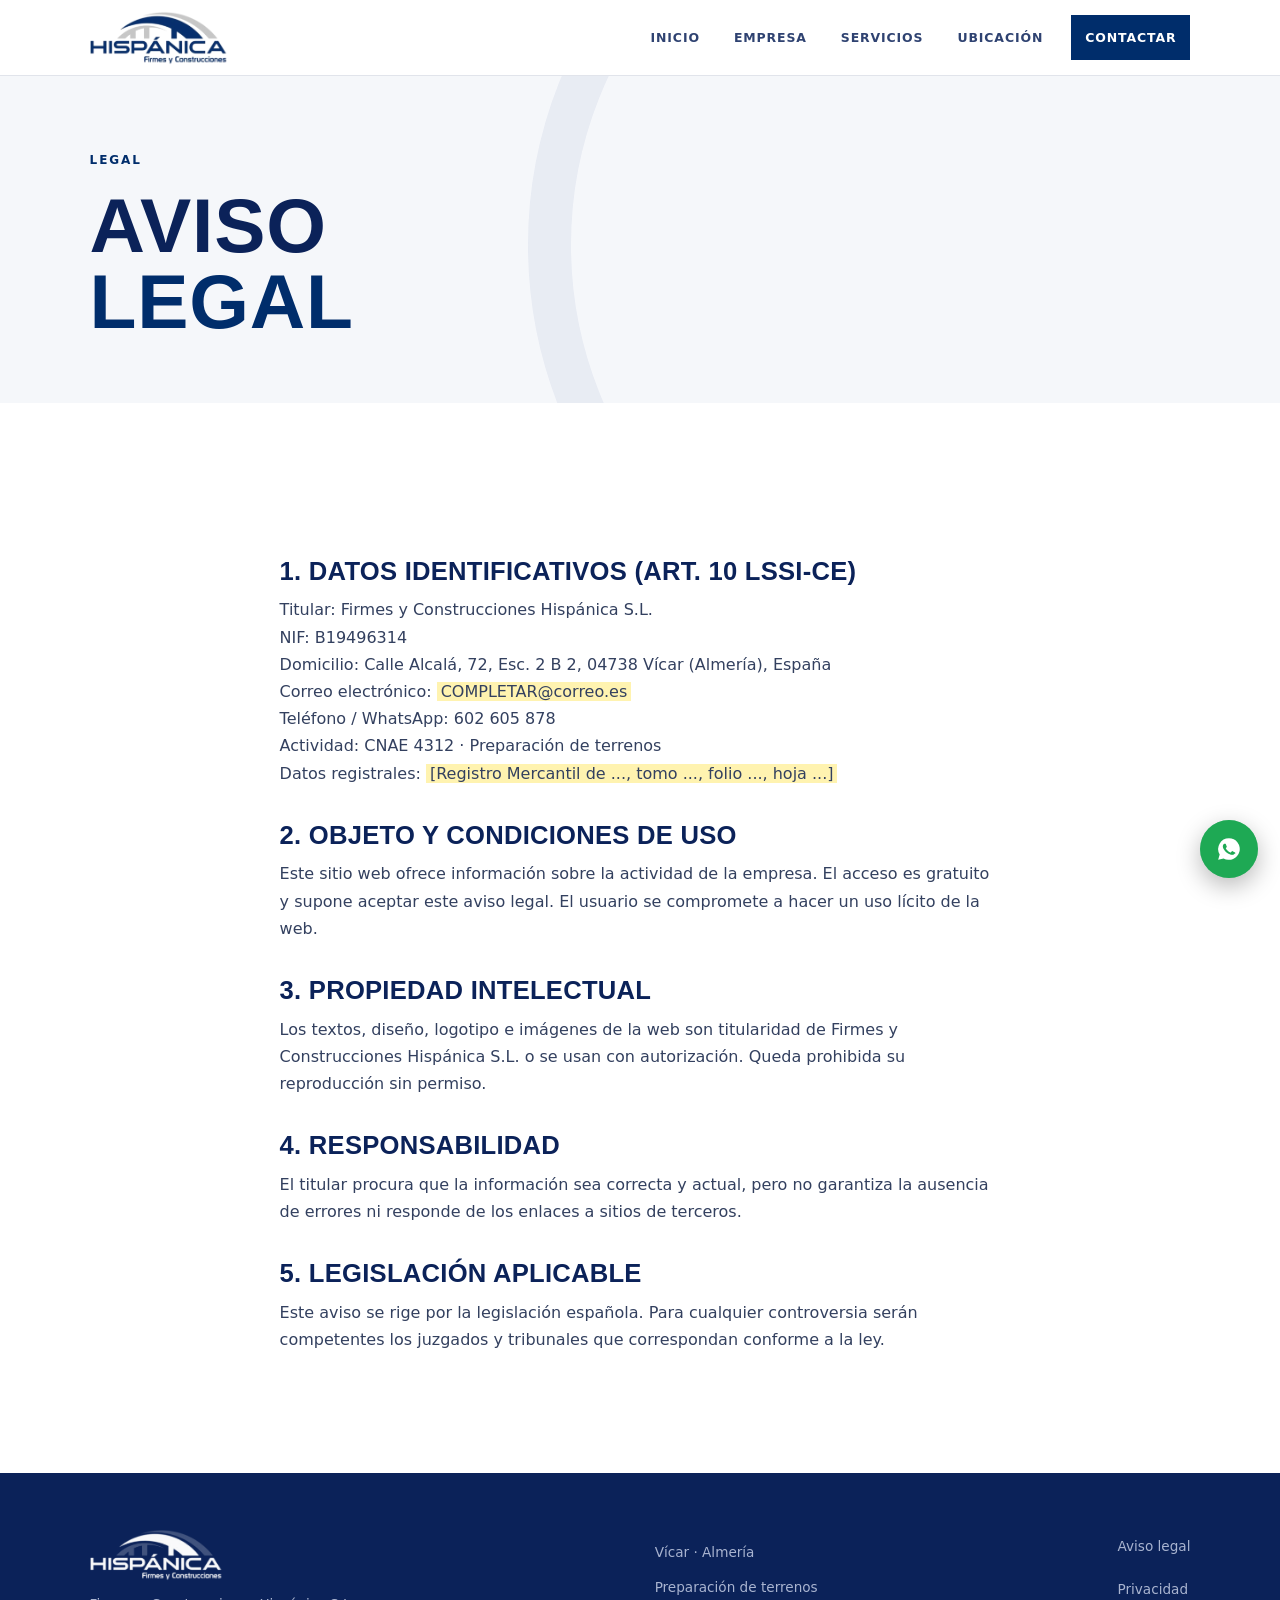
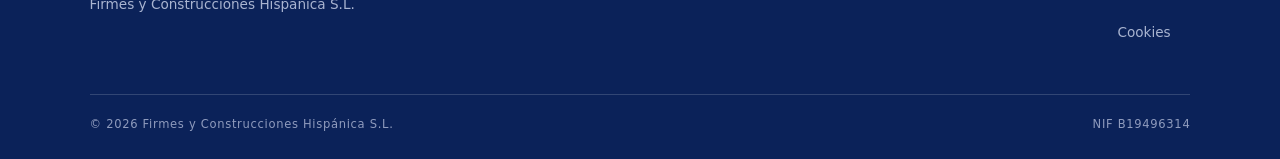
<file: pages/aviso-legal.html>
<!DOCTYPE html>
<html lang="es">
<head>
<meta charset="UTF-8">
<meta name="viewport" content="width=device-width, initial-scale=1.0">
<title>Aviso legal | Firmes y Construcciones Hispánica S.L.</title>
<meta name="description" content="Aviso legal de Firmes y Construcciones Hispánica S.L..">
<link rel="icon" type="image/svg+xml" href="../img/favicon.svg">
<link rel="stylesheet" href="../css/style.css">
</head>
<body>
<a class="skip" href="#contenido">Saltar al contenido</a>
<header class="header">
  <a href="../index.html" class="logo" aria-label="Hispánica, ir al inicio"><span class="logo-mark">H</span><span>HISPÁNICA</span></a>
  <button class="menu-btn" id="menuBtn" aria-label="Abrir menú" aria-expanded="false" aria-controls="nav">☰</button>
  <nav class="nav" id="nav" aria-label="Principal"><a href="../index.html">Inicio</a><a href="empresa.html">Empresa</a><a href="servicios.html">Servicios</a><a href="ubicacion.html">Ubicación</a><a href="contacto.html" data-cta>Contactar</a></nav>
</header>
<main id="contenido">
<section class="page-hero"><div><p class="eyebrow">Legal</p><h1>Aviso <span>legal</span></h1></div></section><section class="section legal-text">
<h2>1. Datos identificativos (art. 10 LSSI-CE)</h2>
<p>Titular: Firmes y Construcciones Hispánica S.L.<br>NIF: B19496314<br>Domicilio: Calle Alcalá, 72, Esc. 2 B 2, 04738 Vícar (Almería), España<br>Correo electrónico: <span class="pendiente">COMPLETAR@correo.es</span><br>Teléfono / WhatsApp: 602 605 878<br>Actividad: CNAE 4312 · Preparación de terrenos<br>Datos registrales: <span class="pendiente">[Registro Mercantil de ..., tomo ..., folio ..., hoja ...]</span></p>
<h2>2. Objeto y condiciones de uso</h2>
<p>Este sitio web ofrece información sobre la actividad de la empresa. El acceso es gratuito y supone aceptar este aviso legal. El usuario se compromete a hacer un uso lícito de la web.</p>
<h2>3. Propiedad intelectual</h2>
<p>Los textos, diseño, logotipo e imágenes de la web son titularidad de Firmes y Construcciones Hispánica S.L. o se usan con autorización. Queda prohibida su reproducción sin permiso.</p>
<h2>4. Responsabilidad</h2>
<p>El titular procura que la información sea correcta y actual, pero no garantiza la ausencia de errores ni responde de los enlaces a sitios de terceros.</p>
<h2>5. Legislación aplicable</h2>
<p>Este aviso se rige por la legislación española. Para cualquier controversia serán competentes los juzgados y tribunales que correspondan conforme a la ley.</p></section>
</main>
<footer class="footer">
  <div class="footer-top">
    <div><div class="logo"><span class="logo-mark">H</span><span>HISPÁNICA</span></div><p>Firmes y Construcciones Hispánica S.L.</p></div>
    <div><p>Vícar · Almería</p><p>Preparación de terrenos</p></div>
    <nav class="legal" aria-label="Legal"><a href="aviso-legal.html">Aviso legal</a><a href="privacidad.html">Privacidad</a><a href="cookies.html">Cookies</a></nav>
  </div>
  <div class="footer-bottom"><span>© 2026 Firmes y Construcciones Hispánica S.L.</span><span>NIF B19496314</span></div>
</footer>
<a class="floating-whatsapp" href="https://wa.me/34602605878?text=Hola%2C%20me%20gustar%C3%ADa%20solicitar%20informaci%C3%B3n." target="_blank" rel="noopener noreferrer" aria-label="Contactar por WhatsApp"><svg viewBox="0 0 24 24" width="26" height="26" fill="currentColor" aria-hidden="true"><path d="M12 2a10 10 0 0 0-8.6 15.1L2 22l5-1.3A10 10 0 1 0 12 2zm5.2 14.2c-.2.6-1.300 1.200-1.800 1.200-.5.1-1 .2-3.300-.7-2.800-1.100-4.600-4-4.700-4.200-.1-.2-1.100-1.500-1.100-2.800s.7-2 1-2.300c.2-.3.500-.3.700-.3h.5c.2 0 .4 0 .6.500l.8 2c.1.200.1.400 0 .5l-.3.500-.4.400c-.1.200-.3.300-.1.600.2.300.8 1.300 1.700 2.100 1.100 1 2.100 1.300 2.400 1.500.3.100.5.100.6-.1l.9-1c.2-.2.400-.2.600-.1l1.900.9c.3.100.5.200.5.300.1.200.1.800-.1 1.400z"/></svg></a>
<script src="../js/main.js"></script>
</body>
</html>
</file>
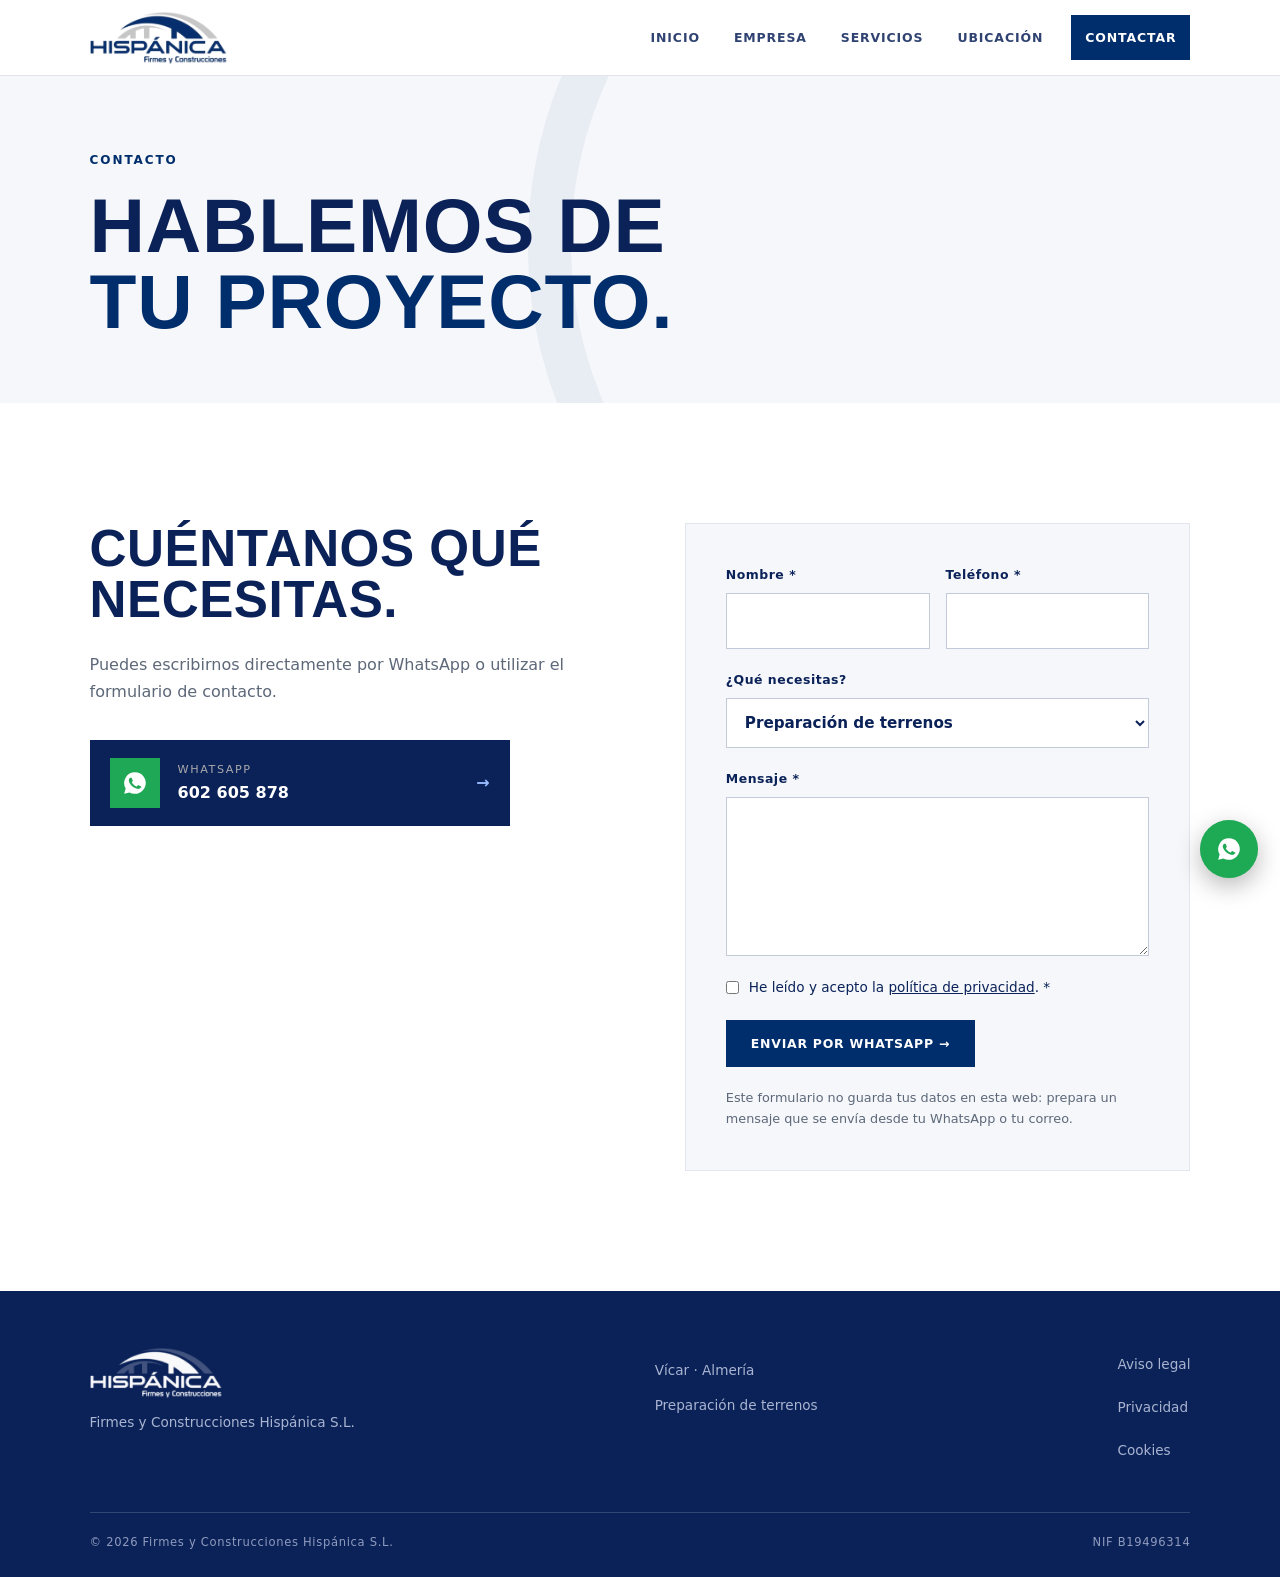
<file: pages/contacto.html>
<!DOCTYPE html>
<html lang="es">
<head>
<meta charset="UTF-8">
<meta name="viewport" content="width=device-width, initial-scale=1.0">
<title>Contacto | Firmes y Construcciones Hispánica S.L.</title>
<meta name="description" content="Contacta con Firmes y Construcciones Hispánica por WhatsApp o formulario. Presupuestos de preparación de terrenos en Almería.">
<link rel="icon" type="image/svg+xml" href="../img/favicon.svg">
<link rel="stylesheet" href="../css/style.css">
</head>
<body>
<a class="skip" href="#contenido">Saltar al contenido</a>
<header class="header">
  <a href="../index.html" class="logo" aria-label="Hispánica, ir al inicio"><span class="logo-mark">H</span><span>HISPÁNICA</span></a>
  <button class="menu-btn" id="menuBtn" aria-label="Abrir menú" aria-expanded="false" aria-controls="nav">☰</button>
  <nav class="nav" id="nav" aria-label="Principal"><a href="../index.html">Inicio</a><a href="empresa.html">Empresa</a><a href="servicios.html">Servicios</a><a href="ubicacion.html">Ubicación</a><a href="contacto.html" class="active" aria-current="page" data-cta>Contactar</a></nav>
</header>
<main id="contenido">
<section class="page-hero"><div><p class="eyebrow">Contacto</p><h1>Hablemos de <span>tu proyecto.</span></h1></div></section>
<section class="section"><div class="two-col top">
  <div class="text">
    <h2>Cuéntanos qué necesitas.</h2>
    <p>Puedes escribirnos directamente por WhatsApp o utilizar el formulario de contacto.</p>
    <a href="https://wa.me/34602605878?text=Hola%2C%20me%20gustar%C3%ADa%20solicitar%20informaci%C3%B3n." target="_blank" rel="noopener noreferrer" class="whatsapp-big"><span><svg viewBox="0 0 24 24" width="26" height="26" fill="currentColor" aria-hidden="true"><path d="M12 2a10 10 0 0 0-8.6 15.1L2 22l5-1.3A10 10 0 1 0 12 2zm5.2 14.2c-.2.6-1.300 1.200-1.800 1.200-.5.1-1 .2-3.300-.7-2.800-1.100-4.600-4-4.700-4.200-.1-.2-1.100-1.500-1.100-2.800s.7-2 1-2.300c.2-.3.500-.3.700-.3h.5c.2 0 .4 0 .6.500l.8 2c.1.200.1.400 0 .5l-.3.500-.4.400c-.1.200-.3.300-.1.600.2.300.8 1.300 1.700 2.100 1.100 1 2.100 1.300 2.400 1.500.3.100.5.100.6-.1l.9-1c.2-.2.400-.2.600-.1l1.900.9c.3.100.5.200.5.300.1.200.1.800-.1 1.400z"/></svg></span><div><small>WhatsApp</small><strong>602 605 878</strong></div><b>→</b></a>
  </div>
  <div class="form-container">
    <form id="contactForm" novalidate>
      <div class="form-row">
        <label>Nombre *<input type="text" name="nombre" autocomplete="name" required></label>
        <label>Teléfono *<input type="tel" name="telefono" autocomplete="tel" required></label>
      </div>
      <label>¿Qué necesitas?
        <select name="servicio"><option>Preparación de terrenos</option><option>Movimiento de tierras</option><option>Excavación / nivelación</option><option>Trabajos con maquinaria</option><option>Otro</option></select>
      </label>
      <label>Mensaje *<textarea name="mensaje" rows="5" required></textarea></label>
      <label class="check"><input type="checkbox" name="acepto" required><span>He leído y acepto la <a href="privacidad.html" target="_blank">política de privacidad</a>. *</span></label>
      <div class="form-actions">
        <button type="button" class="btn btn-yellow" data-canal="whatsapp">Enviar por WhatsApp →</button>
        <button type="button" class="btn btn-dark" data-canal="email" id="btnEmail" hidden>Enviar por correo →</button>
      </div>
      <p class="note">Este formulario no guarda tus datos en esta web: prepara un mensaje que se envía desde tu WhatsApp o tu correo.</p>
      <p id="formMessage" class="form-message" role="status" aria-live="polite"></p>
    </form>
  </div>
</div></section>
</main>
<footer class="footer">
  <div class="footer-top">
    <div><div class="logo"><span class="logo-mark">H</span><span>HISPÁNICA</span></div><p>Firmes y Construcciones Hispánica S.L.</p></div>
    <div><p>Vícar · Almería</p><p>Preparación de terrenos</p></div>
    <nav class="legal" aria-label="Legal"><a href="aviso-legal.html">Aviso legal</a><a href="privacidad.html">Privacidad</a><a href="cookies.html">Cookies</a></nav>
  </div>
  <div class="footer-bottom"><span>© 2026 Firmes y Construcciones Hispánica S.L.</span><span>NIF B19496314</span></div>
</footer>
<a class="floating-whatsapp" href="https://wa.me/34602605878?text=Hola%2C%20me%20gustar%C3%ADa%20solicitar%20informaci%C3%B3n." target="_blank" rel="noopener noreferrer" aria-label="Contactar por WhatsApp"><svg viewBox="0 0 24 24" width="26" height="26" fill="currentColor" aria-hidden="true"><path d="M12 2a10 10 0 0 0-8.6 15.1L2 22l5-1.3A10 10 0 1 0 12 2zm5.2 14.2c-.2.6-1.300 1.200-1.800 1.200-.5.1-1 .2-3.300-.7-2.800-1.100-4.600-4-4.700-4.200-.1-.2-1.100-1.500-1.100-2.800s.7-2 1-2.300c.2-.3.500-.3.700-.3h.5c.2 0 .4 0 .6.500l.8 2c.1.200.1.400 0 .5l-.3.500-.4.400c-.1.200-.3.300-.1.600.2.300.8 1.300 1.700 2.100 1.100 1 2.100 1.300 2.400 1.500.3.100.5.100.6-.1l.9-1c.2-.2.400-.2.600-.1l1.900.9c.3.100.5.200.5.300.1.200.1.800-.1 1.400z"/></svg></a>
<script src="../js/main.js"></script>
</body>
</html>
</file>
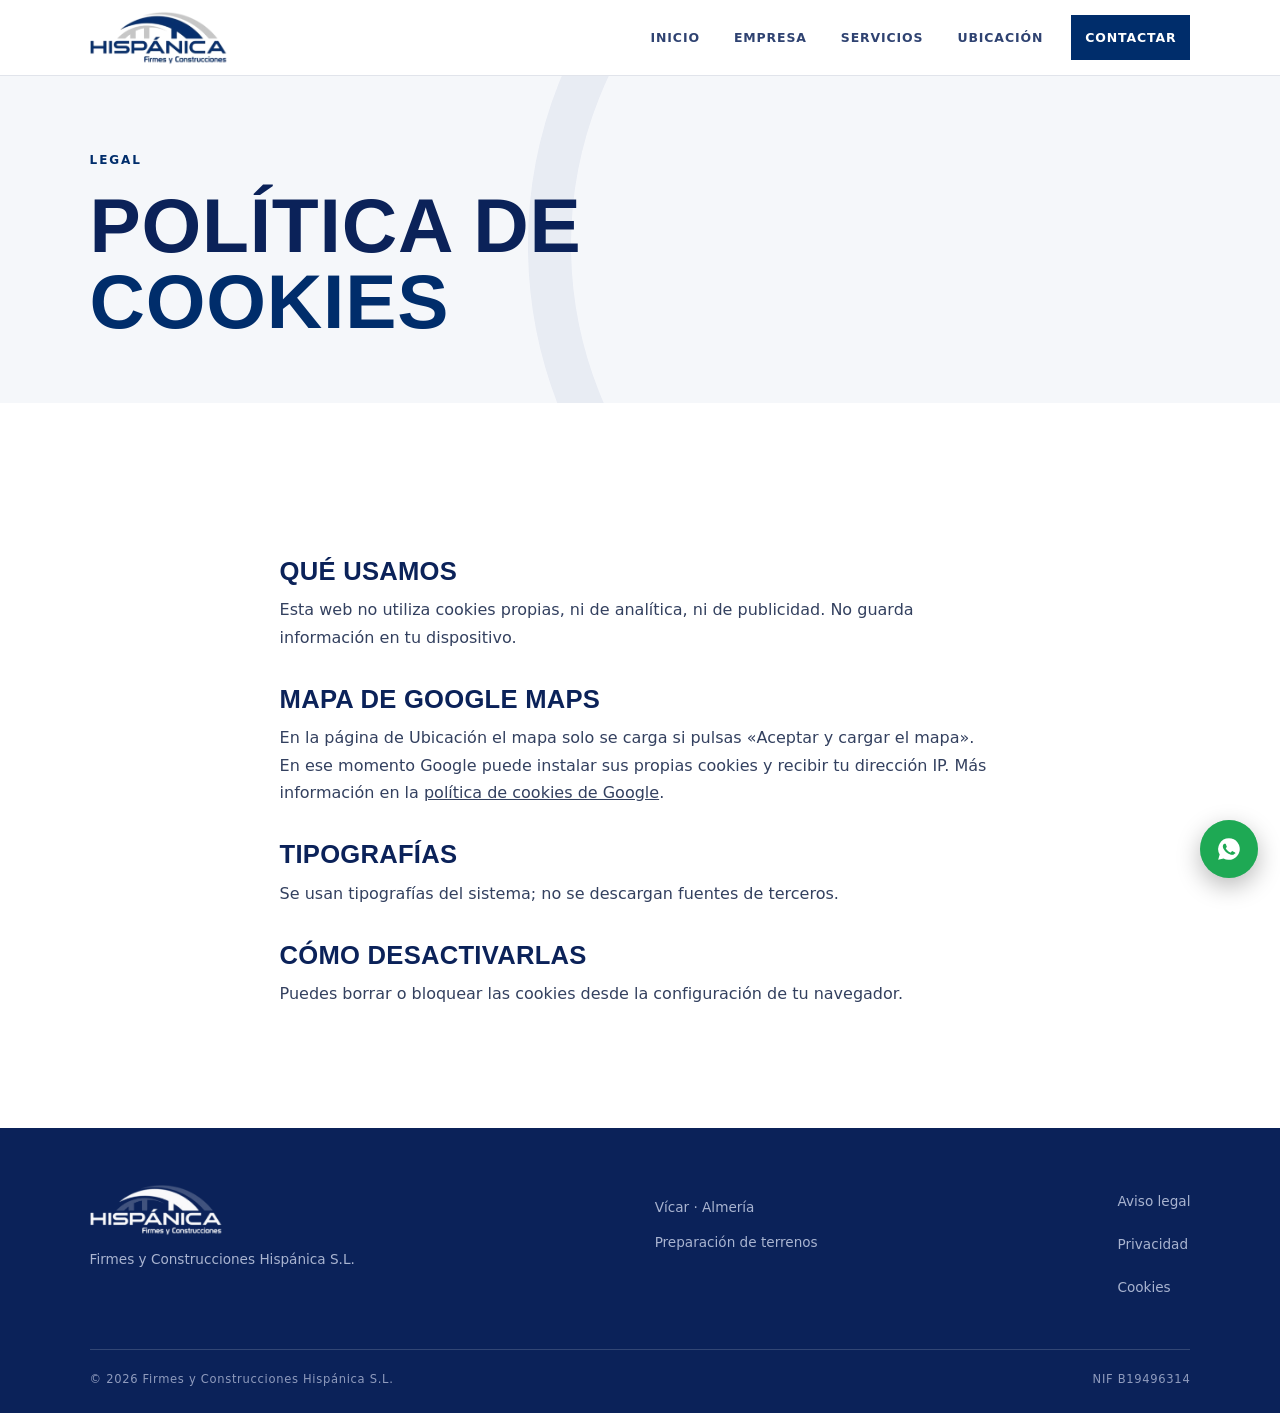
<file: pages/cookies.html>
<!DOCTYPE html>
<html lang="es">
<head>
<meta charset="UTF-8">
<meta name="viewport" content="width=device-width, initial-scale=1.0">
<title>Política de cookies | Firmes y Construcciones Hispánica S.L.</title>
<meta name="description" content="Política de cookies de Firmes y Construcciones Hispánica S.L..">
<link rel="icon" type="image/svg+xml" href="../img/favicon.svg">
<link rel="stylesheet" href="../css/style.css">
</head>
<body>
<a class="skip" href="#contenido">Saltar al contenido</a>
<header class="header">
  <a href="../index.html" class="logo" aria-label="Hispánica, ir al inicio"><span class="logo-mark">H</span><span>HISPÁNICA</span></a>
  <button class="menu-btn" id="menuBtn" aria-label="Abrir menú" aria-expanded="false" aria-controls="nav">☰</button>
  <nav class="nav" id="nav" aria-label="Principal"><a href="../index.html">Inicio</a><a href="empresa.html">Empresa</a><a href="servicios.html">Servicios</a><a href="ubicacion.html">Ubicación</a><a href="contacto.html" data-cta>Contactar</a></nav>
</header>
<main id="contenido">
<section class="page-hero"><div><p class="eyebrow">Legal</p><h1>Política de <span>cookies</span></h1></div></section><section class="section legal-text">
<h2>Qué usamos</h2>
<p>Esta web no utiliza cookies propias, ni de analítica, ni de publicidad. No guarda información en tu dispositivo.</p>
<h2>Mapa de Google Maps</h2>
<p>En la página de Ubicación el mapa solo se carga si pulsas «Aceptar y cargar el mapa». En ese momento Google puede instalar sus propias cookies y recibir tu dirección IP. Más información en la <a href="https://policies.google.com/technologies/cookies?hl=es" target="_blank" rel="noopener noreferrer">política de cookies de Google</a>.</p>
<h2>Tipografías</h2>
<p>Se usan tipografías del sistema; no se descargan fuentes de terceros.</p>
<h2>Cómo desactivarlas</h2>
<p>Puedes borrar o bloquear las cookies desde la configuración de tu navegador.</p></section>
</main>
<footer class="footer">
  <div class="footer-top">
    <div><div class="logo"><span class="logo-mark">H</span><span>HISPÁNICA</span></div><p>Firmes y Construcciones Hispánica S.L.</p></div>
    <div><p>Vícar · Almería</p><p>Preparación de terrenos</p></div>
    <nav class="legal" aria-label="Legal"><a href="aviso-legal.html">Aviso legal</a><a href="privacidad.html">Privacidad</a><a href="cookies.html">Cookies</a></nav>
  </div>
  <div class="footer-bottom"><span>© 2026 Firmes y Construcciones Hispánica S.L.</span><span>NIF B19496314</span></div>
</footer>
<a class="floating-whatsapp" href="https://wa.me/34602605878?text=Hola%2C%20me%20gustar%C3%ADa%20solicitar%20informaci%C3%B3n." target="_blank" rel="noopener noreferrer" aria-label="Contactar por WhatsApp"><svg viewBox="0 0 24 24" width="26" height="26" fill="currentColor" aria-hidden="true"><path d="M12 2a10 10 0 0 0-8.6 15.1L2 22l5-1.3A10 10 0 1 0 12 2zm5.2 14.2c-.2.6-1.300 1.200-1.800 1.200-.5.1-1 .2-3.300-.7-2.800-1.100-4.600-4-4.700-4.200-.1-.2-1.100-1.500-1.100-2.800s.7-2 1-2.300c.2-.3.500-.3.700-.3h.5c.2 0 .4 0 .6.500l.8 2c.1.200.1.400 0 .5l-.3.500-.4.400c-.1.200-.3.300-.1.600.2.300.8 1.300 1.700 2.100 1.100 1 2.100 1.300 2.400 1.500.3.100.5.100.6-.1l.9-1c.2-.2.400-.2.600-.1l1.900.9c.3.100.5.200.5.300.1.200.1.800-.1 1.400z"/></svg></a>
<script src="../js/main.js"></script>
</body>
</html>
</file>
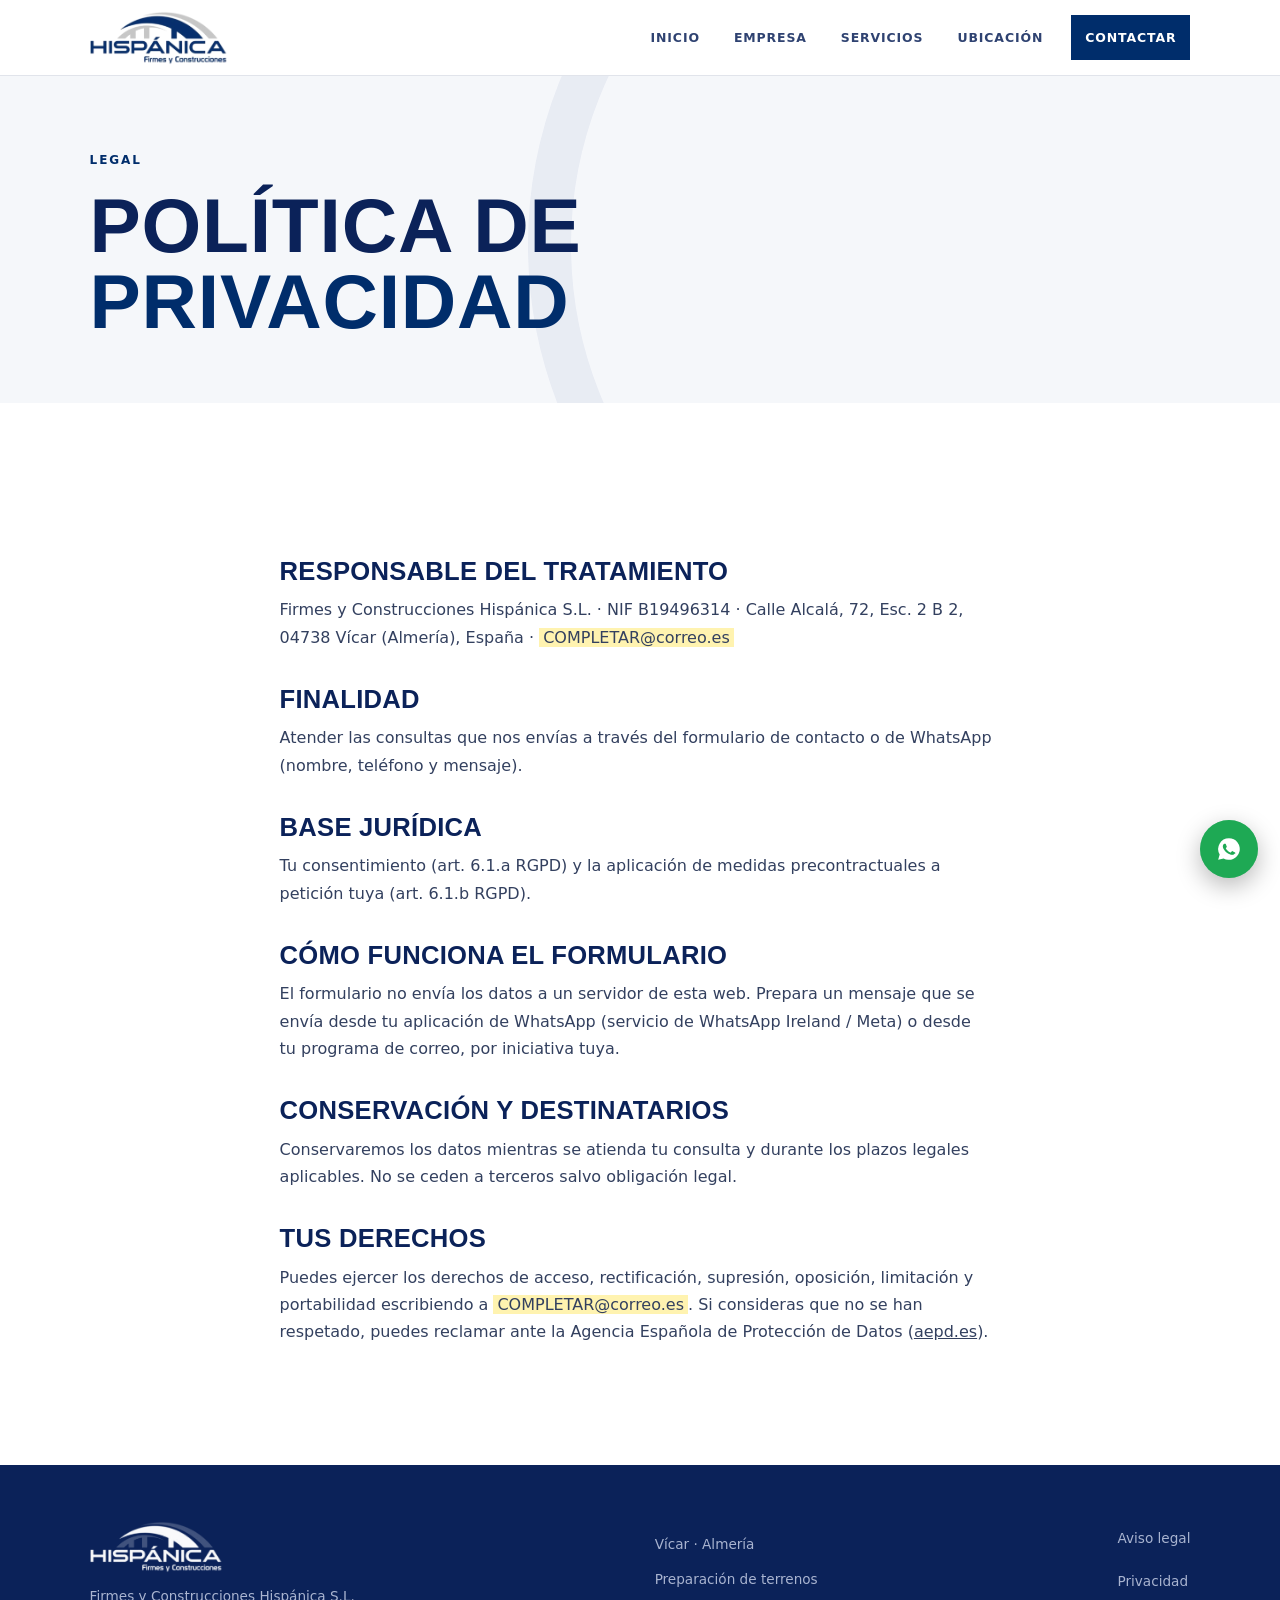
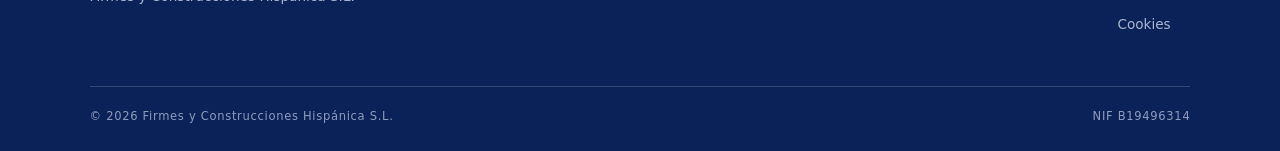
<file: pages/privacidad.html>
<!DOCTYPE html>
<html lang="es">
<head>
<meta charset="UTF-8">
<meta name="viewport" content="width=device-width, initial-scale=1.0">
<title>Política de privacidad | Firmes y Construcciones Hispánica S.L.</title>
<meta name="description" content="Política de privacidad de Firmes y Construcciones Hispánica S.L..">
<link rel="icon" type="image/svg+xml" href="../img/favicon.svg">
<link rel="stylesheet" href="../css/style.css">
</head>
<body>
<a class="skip" href="#contenido">Saltar al contenido</a>
<header class="header">
  <a href="../index.html" class="logo" aria-label="Hispánica, ir al inicio"><span class="logo-mark">H</span><span>HISPÁNICA</span></a>
  <button class="menu-btn" id="menuBtn" aria-label="Abrir menú" aria-expanded="false" aria-controls="nav">☰</button>
  <nav class="nav" id="nav" aria-label="Principal"><a href="../index.html">Inicio</a><a href="empresa.html">Empresa</a><a href="servicios.html">Servicios</a><a href="ubicacion.html">Ubicación</a><a href="contacto.html" data-cta>Contactar</a></nav>
</header>
<main id="contenido">
<section class="page-hero"><div><p class="eyebrow">Legal</p><h1>Política de <span>privacidad</span></h1></div></section><section class="section legal-text">
<h2>Responsable del tratamiento</h2>
<p>Firmes y Construcciones Hispánica S.L. · NIF B19496314 · Calle Alcalá, 72, Esc. 2 B 2, 04738 Vícar (Almería), España · <span class="pendiente">COMPLETAR@correo.es</span></p>
<h2>Finalidad</h2>
<p>Atender las consultas que nos envías a través del formulario de contacto o de WhatsApp (nombre, teléfono y mensaje).</p>
<h2>Base jurídica</h2>
<p>Tu consentimiento (art. 6.1.a RGPD) y la aplicación de medidas precontractuales a petición tuya (art. 6.1.b RGPD).</p>
<h2>Cómo funciona el formulario</h2>
<p>El formulario no envía los datos a un servidor de esta web. Prepara un mensaje que se envía desde tu aplicación de WhatsApp (servicio de WhatsApp Ireland / Meta) o desde tu programa de correo, por iniciativa tuya.</p>
<h2>Conservación y destinatarios</h2>
<p>Conservaremos los datos mientras se atienda tu consulta y durante los plazos legales aplicables. No se ceden a terceros salvo obligación legal.</p>
<h2>Tus derechos</h2>
<p>Puedes ejercer los derechos de acceso, rectificación, supresión, oposición, limitación y portabilidad escribiendo a <span class="pendiente">COMPLETAR@correo.es</span>. Si consideras que no se han respetado, puedes reclamar ante la Agencia Española de Protección de Datos (<a href="https://www.aepd.es" target="_blank" rel="noopener noreferrer">aepd.es</a>).</p></section>
</main>
<footer class="footer">
  <div class="footer-top">
    <div><div class="logo"><span class="logo-mark">H</span><span>HISPÁNICA</span></div><p>Firmes y Construcciones Hispánica S.L.</p></div>
    <div><p>Vícar · Almería</p><p>Preparación de terrenos</p></div>
    <nav class="legal" aria-label="Legal"><a href="aviso-legal.html">Aviso legal</a><a href="privacidad.html">Privacidad</a><a href="cookies.html">Cookies</a></nav>
  </div>
  <div class="footer-bottom"><span>© 2026 Firmes y Construcciones Hispánica S.L.</span><span>NIF B19496314</span></div>
</footer>
<a class="floating-whatsapp" href="https://wa.me/34602605878?text=Hola%2C%20me%20gustar%C3%ADa%20solicitar%20informaci%C3%B3n." target="_blank" rel="noopener noreferrer" aria-label="Contactar por WhatsApp"><svg viewBox="0 0 24 24" width="26" height="26" fill="currentColor" aria-hidden="true"><path d="M12 2a10 10 0 0 0-8.6 15.1L2 22l5-1.3A10 10 0 1 0 12 2zm5.2 14.2c-.2.6-1.300 1.200-1.800 1.200-.5.1-1 .2-3.300-.7-2.800-1.100-4.600-4-4.700-4.200-.1-.2-1.100-1.500-1.100-2.800s.7-2 1-2.300c.2-.3.500-.3.700-.3h.5c.2 0 .4 0 .6.500l.8 2c.1.200.1.400 0 .5l-.3.500-.4.400c-.1.200-.3.300-.1.600.2.300.8 1.300 1.700 2.100 1.100 1 2.100 1.300 2.400 1.500.3.100.5.100.6-.1l.9-1c.2-.2.400-.2.600-.1l1.900.9c.3.100.5.200.5.300.1.200.1.800-.1 1.400z"/></svg></a>
<script src="../js/main.js"></script>
</body>
</html>
</file>
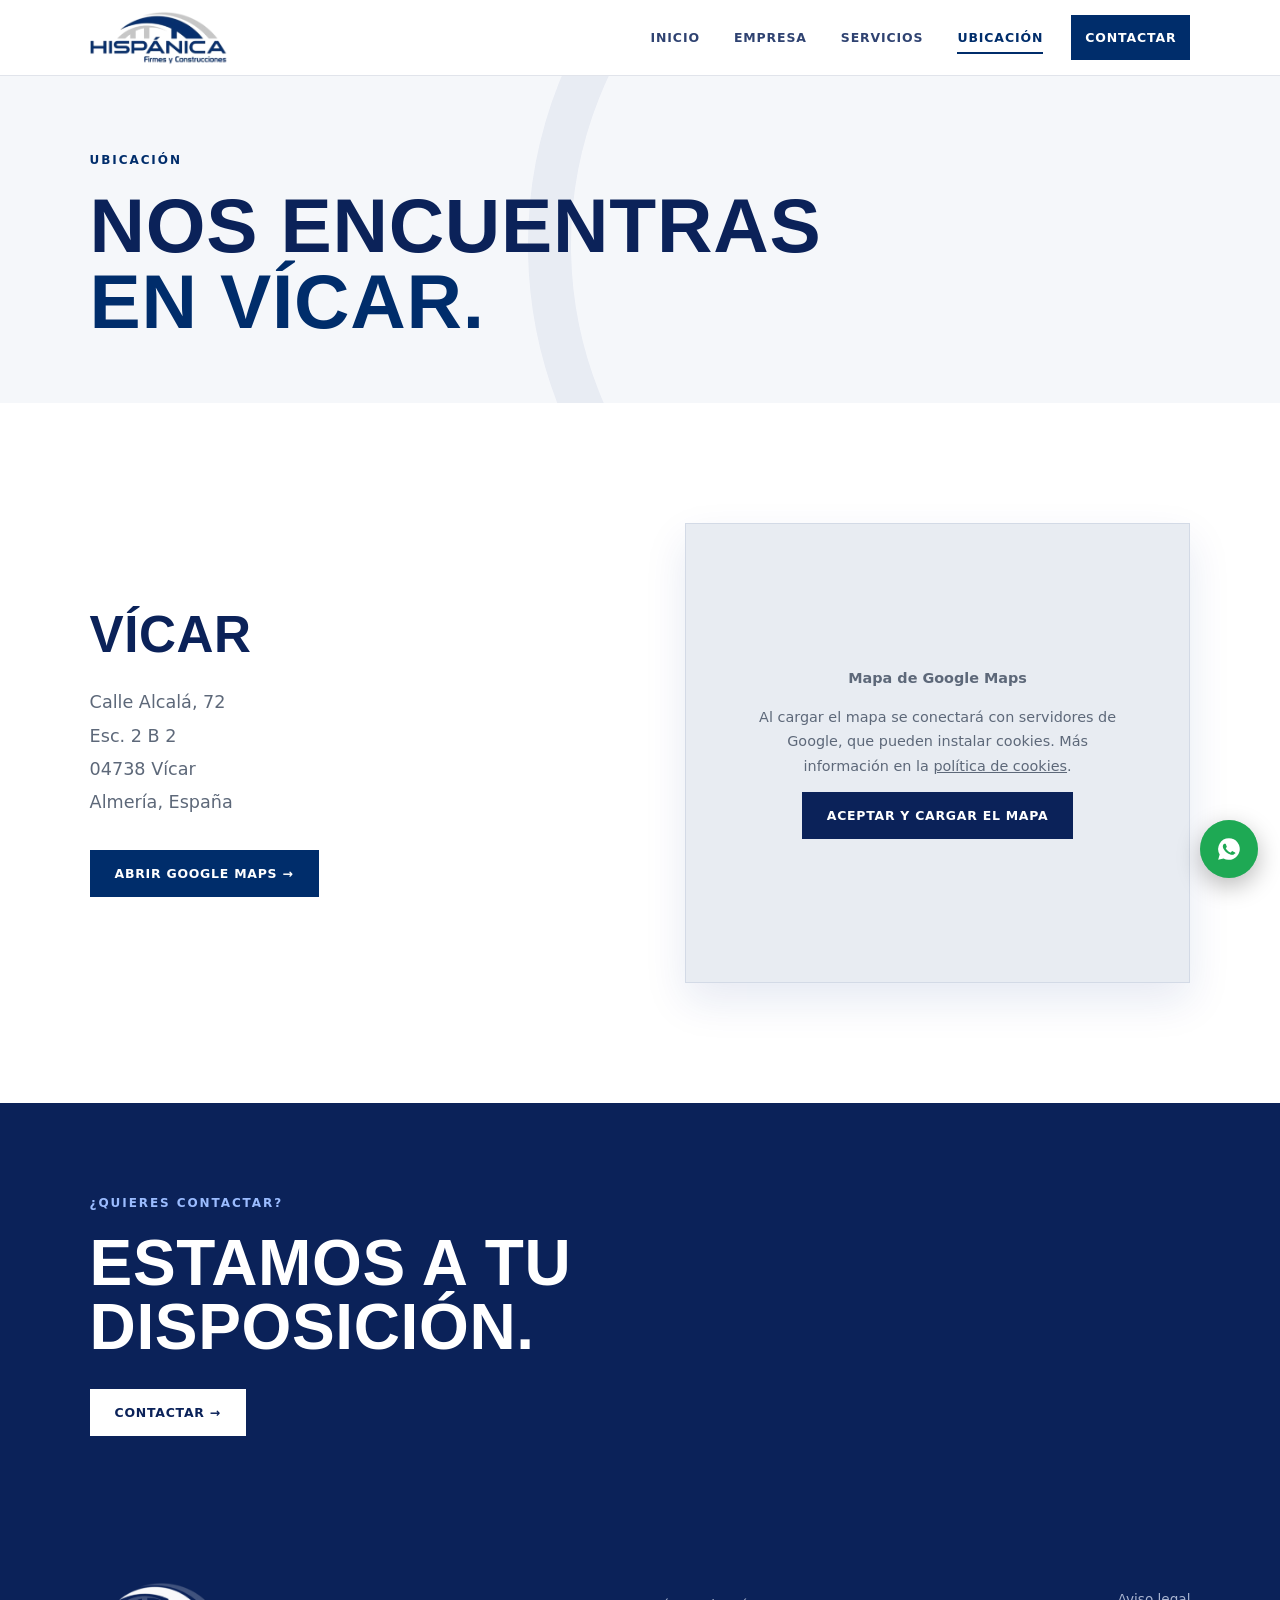
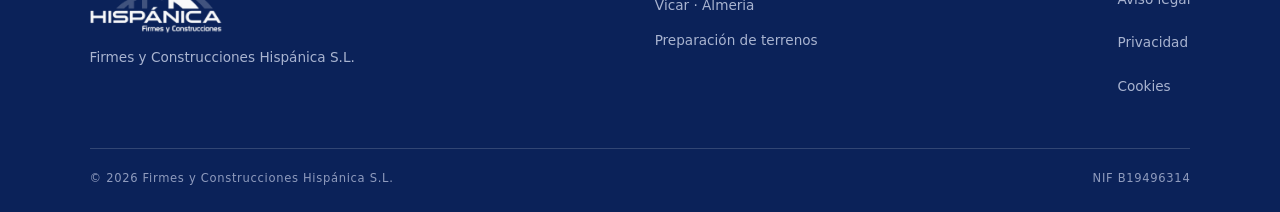
<file: pages/ubicacion.html>
<!DOCTYPE html>
<html lang="es">
<head>
<meta charset="UTF-8">
<meta name="viewport" content="width=device-width, initial-scale=1.0">
<title>Ubicación | Firmes y Construcciones Hispánica S.L.</title>
<meta name="description" content="Calle Alcalá 72, Vícar (Almería). Encuentra Firmes y Construcciones Hispánica.">
<link rel="icon" type="image/svg+xml" href="../img/favicon.svg">
<link rel="stylesheet" href="../css/style.css">
</head>
<body>
<a class="skip" href="#contenido">Saltar al contenido</a>
<header class="header">
  <a href="../index.html" class="logo" aria-label="Hispánica, ir al inicio"><span class="logo-mark">H</span><span>HISPÁNICA</span></a>
  <button class="menu-btn" id="menuBtn" aria-label="Abrir menú" aria-expanded="false" aria-controls="nav">☰</button>
  <nav class="nav" id="nav" aria-label="Principal"><a href="../index.html">Inicio</a><a href="empresa.html">Empresa</a><a href="servicios.html">Servicios</a><a href="ubicacion.html" class="active" aria-current="page">Ubicación</a><a href="contacto.html" data-cta>Contactar</a></nav>
</header>
<main id="contenido">
<section class="page-hero"><div><p class="eyebrow">Ubicación</p><h1>Nos encuentras <span>en Vícar.</span></h1></div></section>
<section class="section"><div class="two-col">
  <div class="text">
    <h2>Vícar</h2>
    <p class="address">Calle Alcalá, 72<br>Esc. 2 B 2<br>04738 Vícar<br>Almería, España</p>
    <a href="https://www.google.com/maps/search/?api=1&amp;query=Calle+Alcal%C3%A1+72+V%C3%ADcar+Almer%C3%ADa" target="_blank" rel="noopener noreferrer" class="btn btn-yellow">Abrir Google Maps →</a>
  </div>
  <div class="map-box" id="mapBox">
    <div class="map-consent">
      <p><strong>Mapa de Google Maps</strong></p>
      <p>Al cargar el mapa se conectará con servidores de Google, que pueden instalar cookies. Más información en la <a href="cookies.html">política de cookies</a>.</p>
      <button type="button" class="btn btn-dark" id="loadMap">Aceptar y cargar el mapa</button>
    </div>
  </div>
</div></section><section class="band"><p class="eyebrow dark">¿Quieres contactar?</p><h2>Estamos a tu disposición.</h2><a href="contacto.html" class="btn btn-dark">Contactar →</a></section>
</main>
<footer class="footer">
  <div class="footer-top">
    <div><div class="logo"><span class="logo-mark">H</span><span>HISPÁNICA</span></div><p>Firmes y Construcciones Hispánica S.L.</p></div>
    <div><p>Vícar · Almería</p><p>Preparación de terrenos</p></div>
    <nav class="legal" aria-label="Legal"><a href="aviso-legal.html">Aviso legal</a><a href="privacidad.html">Privacidad</a><a href="cookies.html">Cookies</a></nav>
  </div>
  <div class="footer-bottom"><span>© 2026 Firmes y Construcciones Hispánica S.L.</span><span>NIF B19496314</span></div>
</footer>
<a class="floating-whatsapp" href="https://wa.me/34602605878?text=Hola%2C%20me%20gustar%C3%ADa%20solicitar%20informaci%C3%B3n." target="_blank" rel="noopener noreferrer" aria-label="Contactar por WhatsApp"><svg viewBox="0 0 24 24" width="26" height="26" fill="currentColor" aria-hidden="true"><path d="M12 2a10 10 0 0 0-8.6 15.1L2 22l5-1.3A10 10 0 1 0 12 2zm5.2 14.2c-.2.6-1.300 1.200-1.800 1.200-.5.1-1 .2-3.300-.7-2.800-1.100-4.600-4-4.700-4.200-.1-.2-1.100-1.500-1.100-2.800s.7-2 1-2.300c.2-.3.500-.3.700-.3h.5c.2 0 .4 0 .6.500l.8 2c.1.200.1.400 0 .5l-.3.500-.4.400c-.1.200-.3.300-.1.600.2.300.8 1.300 1.700 2.100 1.100 1 2.100 1.300 2.400 1.500.3.100.5.100.6-.1l.9-1c.2-.2.400-.2.600-.1l1.900.9c.3.100.5.200.5.300.1.200.1.800-.1 1.400z"/></svg></a>
<script src="../js/main.js"></script>
</body>
</html>
</file>
<file: css/style.css>
/* Variables */
:root{--dark:#0b2259;--dark-2:#13307a;--blue:#002d6b;--yellow:var(--blue);--cream:#f5f7fa;--sand:#e8ecf2;--gray:#5d6879;--line:rgba(255,255,255,.16);--line-d:rgba(11,34,89,.12);
--head:"Bahnschrift","Arial Narrow","Roboto Condensed","Helvetica Neue",Arial,sans-serif;--body:system-ui,-apple-system,"Segoe UI",Roboto,Arial,sans-serif;--pad:7vw}
/* Base */
*{box-sizing:border-box;margin:0;padding:0}
html{scroll-behavior:smooth}
body{font-family:var(--body);color:var(--dark);background:#fff;line-height:1.7}
a{color:inherit;text-decoration:none}
[hidden]{display:none!important}
html,body{overflow-x:hidden}
h1,h2{overflow-wrap:break-word}
img{max-width:100%;height:auto;display:block}
html{-webkit-text-size-adjust:100%;text-size-adjust:100%}
.two-col>*,.service>*,.quick-grid>*,.form-row>*{min-width:0}
h1,h2,h3{font-family:var(--head);font-weight:700;text-transform:uppercase;line-height:1;letter-spacing:.01em}
:focus-visible{outline:3px solid var(--yellow);outline-offset:3px}
.skip{position:absolute;left:-999px;top:0;background:var(--blue);color:#fff;padding:10px 16px;z-index:2000}
.skip:focus{left:10px;top:10px}
/* Cabecera */
.header{height:76px;position:fixed;inset:0 0 auto 0;z-index:1000;display:flex;align-items:center;justify-content:space-between;padding:0 var(--pad);background:rgba(255,255,255,.97);color:var(--dark);border-bottom:1px solid var(--line-d)}
.logo{display:block;width:138px;height:54px;background:url("../img/logo.png") left center/contain no-repeat}
.logo>*{display:none}
.footer .logo{width:133px;height:52px;background-image:url("../img/logo-blanco.png")}
.nav{display:flex;align-items:center;gap:6px}
.nav a{padding:12px 14px;font-size:.78rem;font-weight:600;text-transform:uppercase;letter-spacing:.07em;opacity:.85;transition:color .2s}
.nav a:hover,.nav a.active{color:var(--blue);opacity:1}
.nav a[data-cta]{background:var(--blue);color:#fff;opacity:1;margin-left:8px}
.nav a[data-cta]:hover{background:var(--dark);color:#fff}
.menu-btn{display:none;background:none;border:0;color:var(--dark);font-size:1.8rem;cursor:pointer;padding:6px 10px}
/* Botones */
.btn{display:inline-flex;align-items:center;justify-content:center;gap:14px;padding:15px 24px;font:600 .78rem var(--body);letter-spacing:.06em;text-transform:uppercase;border:1px solid transparent;cursor:pointer;transition:background .2s,color .2s}
.btn-yellow{background:var(--blue);color:#fff}.btn-yellow:hover{background:var(--dark)}
.btn-outline{border-color:var(--dark);color:var(--dark)}.btn-outline:hover{background:var(--dark);color:#fff}
.btn-dark{background:var(--dark);color:#fff}.btn-dark:hover{background:var(--blue);color:#fff}
.eyebrow{color:var(--yellow);font-size:.75rem;font-weight:700;letter-spacing:.16em;text-transform:uppercase;margin-bottom:18px}
.eyebrow.dark{color:#9bbcff}
/* Inicio */
.home-hero{min-height:92vh;min-height:92svh;display:flex;align-items:center;padding:140px var(--pad) 90px;color:var(--dark);background:linear-gradient(90deg,#fff 0%,#fff 38%,rgba(255,255,255,.4) 58%,rgba(255,255,255,0) 78%),url("../img/hero.jpg") center/cover,url("../img/hero.svg") 70% center/cover,#fff}
.home-content{max-width:820px}
.home-content h1{font-size:clamp(2.8rem,5.4vw,4.7rem);line-height:.95}
.home-content h1 span,.page-hero h1 span{display:block;color:var(--yellow)}
.hero-text{max-width:520px;margin:28px 0 34px;color:var(--gray);font-size:1.05rem}
.hero-buttons{display:flex;gap:12px;flex-wrap:wrap}
/* Secciones */
.section{padding:120px var(--pad)}
.section.alt{background:var(--cream)}
.quick-grid{display:grid;grid-template-columns:repeat(3,1fr);gap:20px}
.quick-card{border-radius:0 70px 0 0;position:relative;display:flex;flex-direction:column;justify-content:flex-end;gap:12px;min-height:280px;padding:32px;background:var(--cream);transition:box-shadow .25s}
.quick-card:hover{box-shadow:0 14px 34px rgba(0,0,0,.12)}
.quick-card.dark-card{background:var(--dark);color:#fff}
.quick-card h2{font-size:2.2rem}
.quick-card p{color:var(--gray);font-size:.92rem;max-width:280px}
.dark-card p{color:#aab}
.arrow{position:absolute;top:26px;right:28px;color:var(--blue);font-size:1.6rem}
.dark-card .arrow{color:#9bbcff}
.band{padding:90px var(--pad);background:var(--dark);color:#fff}
.band .btn-dark{background:#fff;color:var(--dark)}
.band .btn-dark:hover{background:#dbe6ff}
.band h2{font-size:clamp(2.4rem,5vw,4.2rem);max-width:760px;margin-bottom:30px}
.band.row{display:flex;justify-content:space-between;align-items:flex-end;gap:40px;flex-wrap:wrap}
.band.row h2{margin:0}
/* Páginas interiores */
.page-hero,.home-hero{position:relative;overflow:hidden}
.page-hero::after{content:"";position:absolute;right:-10%;bottom:-70%;width:62vw;height:62vw;border-radius:50%;border:clamp(20px,3.4vw,46px) solid rgba(18,53,138,.06)}
.page-hero>div{position:relative;z-index:1}
.page-hero{min-height:400px;padding:150px var(--pad) 64px;display:flex;align-items:flex-end;background:var(--cream);color:var(--dark)}
.page-hero h1{max-width:820px;font-size:clamp(2.6rem,6vw,5rem);line-height:.98}
.page-description{max-width:480px;color:var(--gray);margin-top:24px}
.two-col{display:grid;grid-template-columns:1fr 1fr;gap:7vw;align-items:center}
.two-col.top{align-items:start}
.content-image{width:100%;height:520px;object-fit:cover;border-radius:999px 999px 0 0}
.text h2{font-size:clamp(2.4rem,4vw,3.8rem);margin-bottom:26px}
.text p:not(.eyebrow){color:var(--gray);margin-bottom:18px;max-width:480px}
.text .eyebrow{color:var(--blue)}
/* Servicios */
.service{overflow:hidden;border-radius:0 90px 0 0;display:grid;grid-template-columns:1fr 1fr;background:#fff;box-shadow:0 10px 30px rgba(18,53,138,.08);margin-bottom:32px}
.service img{width:100%;height:100%;min-height:380px;object-fit:cover}
.service.reverse img{order:2}
.service.reverse{border-radius:90px 0 0 0}
.service-info{padding:56px;display:flex;flex-direction:column;justify-content:center}
.service-info h2{font-size:clamp(2rem,3.4vw,3.2rem);margin-bottom:18px}
.service-info p{max-width:420px;color:var(--gray)}
/* Ubicación */
.address{font-size:1.1rem;line-height:1.9;margin:0 0 30px!important}
.map-box{min-height:460px;border:1px solid #d3dae6;box-shadow:0 18px 40px rgba(18,53,138,.10);display:grid;place-items:center;background:var(--sand)}
.map-box iframe{width:100%;height:460px;border:0;display:block}
.map-consent{padding:30px;max-width:420px;text-align:center;display:grid;gap:14px;justify-items:center;font-size:.9rem;color:var(--gray)}
.map-consent a{text-decoration:underline}
/* Contacto */
.whatsapp-big{margin-top:34px;max-width:420px;padding:18px 20px;display:flex;align-items:center;gap:18px;background:var(--dark);color:#fff;transition:background .2s}
.whatsapp-big:hover{background:var(--dark-2)}
.whatsapp-big>span{width:50px;height:50px;display:grid;place-items:center;background:#1fa855;color:#fff}
.whatsapp-big div{flex:1}
.whatsapp-big small{display:block;color:#aaa;font-size:.7rem;letter-spacing:.14em;text-transform:uppercase}
.whatsapp-big b{color:#9bbcff}
.form-container{background:var(--cream);border:1px solid #e0e5ee;padding:40px}
form{display:flex;flex-direction:column;gap:20px}
.form-row{display:grid;grid-template-columns:1fr 1fr;gap:16px}
label{display:flex;flex-direction:column;gap:8px;font-size:.78rem;font-weight:600;letter-spacing:.04em}
input,select,textarea{width:100%;border:1px solid #c3cbdb;background:#fff;padding:14px;font:inherit;font-size:.95rem;color:var(--dark)}
input:focus,select:focus,textarea:focus{border-color:var(--dark)}
textarea{resize:vertical}
label.check{flex-direction:row;align-items:flex-start;gap:10px;font-weight:400;font-size:.85rem;letter-spacing:0}
label.check input{width:auto;margin-top:5px}
label.check a{text-decoration:underline}
.form-actions{display:flex;gap:12px;flex-wrap:wrap}
.note{font-size:.8rem;color:var(--gray)}
.form-message:empty{display:none}
.form-message{padding:14px;font-size:.88rem}
.success{background:#dfead8}.error{background:#f2d8d4}
/* Legal */
.legal-text{max-width:900px;margin:0 auto}
.legal-text h2{font-size:1.6rem;margin:36px 0 12px}
.legal-text p{color:#33405f;max-width:70ch}
.legal-text a{text-decoration:underline}
.pendiente{background:#fff3b0;padding:0 4px}
/* Footer */
.footer{background:var(--dark);color:#fff;padding:56px var(--pad) 24px}
.footer-top{display:flex;justify-content:space-between;gap:40px;padding-bottom:44px;flex-wrap:wrap}
.footer p{color:#a9b4d0;font-size:.85rem;margin-top:12px}
.legal{display:flex;flex-direction:column;gap:8px;font-size:.85rem;color:#a9b4d0}
.legal a{padding:6px 0}
.legal a:hover{color:var(--yellow)}
.footer-bottom{border-top:1px solid var(--line);padding-top:20px;display:flex;justify-content:space-between;gap:10px;flex-wrap:wrap;color:#8f9bbd;font-size:.72rem;letter-spacing:.06em}
/* WhatsApp flotante */
.floating-whatsapp{position:fixed;right:22px;bottom:22px;width:58px;height:58px;z-index:900;display:grid;place-items:center;border-radius:50%;background:#1fa855;color:#fff;box-shadow:0 8px 24px rgba(0,0,0,.28);transition:transform .2s}
.floating-whatsapp:hover{transform:scale(1.08)}
/* Entrada única en cabecera */
.page-hero>div{animation:in .7s ease both}
.home-content>*{animation:in .7s ease both}
.home-content>:nth-child(2){animation-delay:.1s}
.home-content>:nth-child(3){animation-delay:.2s}
.home-content>:nth-child(4){animation-delay:.3s}
@keyframes in{from{opacity:0;transform:translateY(18px)}to{opacity:1;transform:none}}
@media (prefers-reduced-motion:reduce){*,*::before,*::after{animation:none!important;transition:none!important;scroll-behavior:auto!important}}
/* Tablet */
@media (max-width:950px){
.quick-grid{grid-template-columns:repeat(2,minmax(0,1fr))}
.two-col{grid-template-columns:minmax(0,1fr);gap:48px}
.service{grid-template-columns:minmax(0,1fr)}.service.reverse img{order:0}
.menu-btn{display:block}
.nav{display:none;position:absolute;top:76px;left:0;right:0;padding:16px;flex-direction:column;align-items:stretch;background:#fff;border-top:1px solid var(--line-d);box-shadow:0 14px 24px rgba(10,29,74,.15)}
.nav.open{display:flex}
.nav a{padding:16px;text-align:center}
.nav a[data-cta]{margin:6px 0 0}
}
/* Móvil */
@media (max-width:700px){
:root{--pad:6vw}
.home-hero{min-height:0;align-items:flex-start;padding:112px var(--pad) calc(62vw + 36px);background:#fff}
.home-hero::after{content:"";position:absolute;left:0;right:0;bottom:0;height:62vw;background:url("../img/hero.jpg") center/cover,url("../img/hero.svg") center/cover}
.home-content h1,.page-hero h1{font-size:clamp(1.9rem,9.2vw,2.6rem)}
.quick-card h2{font-size:1.9rem}
.text h2,.service-info h2,.band h2{font-size:clamp(1.4rem,7vw,2.2rem)}
.band h2{font-size:clamp(1.7rem,8vw,2.4rem)}
.legal-text h2{font-size:1.3rem}
.hero-buttons .btn{flex:1 1 100%}
.section{padding:84px var(--pad)}
.quick-grid{grid-template-columns:minmax(0,1fr)}
.quick-card{min-height:220px}
.band{padding:64px var(--pad)}
.page-hero{min-height:340px;padding:120px var(--pad) 48px}
.content-image{height:340px}
.service img{min-height:260px}
.service-info{padding:34px 26px}
.map-box,.map-box iframe{min-height:340px;height:340px}
.map-box{box-shadow:none}
.form-container{padding:24px}
.service,.service.reverse{border-radius:0 50px 0 0}
.logo{width:113px;height:44px}
.form-row{grid-template-columns:minmax(0,1fr)}
.footer-top{flex-direction:column}
}

/* ===== Movimiento sutil ===== */
.header{transition:box-shadow .3s ease}
.header.scrolled{box-shadow:0 6px 24px rgba(11,34,89,.10)}
.nav a:not([data-cta]){position:relative}
.nav a:not([data-cta])::after{content:"";position:absolute;left:14px;right:14px;bottom:6px;height:2px;background:var(--blue);transform:scaleX(0);transform-origin:left;transition:transform .3s ease}
.nav a:not([data-cta]):hover::after,.nav a.active::after{transform:scaleX(1)}
.btn{transition:background .2s,color .2s,transform .2s,box-shadow .2s}
.btn:hover{transform:translateY(-2px);box-shadow:0 8px 18px rgba(11,34,89,.18)}
.quick-card{transition:transform .3s ease,box-shadow .3s ease}
.quick-card:hover{transform:translateY(-6px)}
.arrow{transition:transform .3s ease}
.quick-card:hover .arrow{transform:translateX(4px)}
.service{transition:transform .3s ease,box-shadow .3s ease}
.service:hover{transform:translateY(-4px);box-shadow:0 16px 36px rgba(18,53,138,.13)}
.page-hero::after{animation:drift 22s ease-in-out infinite alternate}
@keyframes drift{to{transform:translate(-3%,-4%) scale(1.03)}}
.floating-whatsapp::before{content:"";position:absolute;inset:0;border-radius:50%;background:#1fa855;opacity:.35;z-index:-1;animation:pulso 4s ease-out infinite}
@keyframes pulso{0%{transform:scale(1);opacity:.35}70%,100%{transform:scale(1.55);opacity:0}}
/* Aparición al hacer scroll (la activa main.js) */
.reveal{opacity:0;transform:translateY(18px);transition:opacity .7s ease,transform .7s ease;transition-delay:var(--d,0s)}
.reveal.visible{opacity:1;transform:none}
@media (max-width:950px){.nav a::after{display:none}}
</file>
